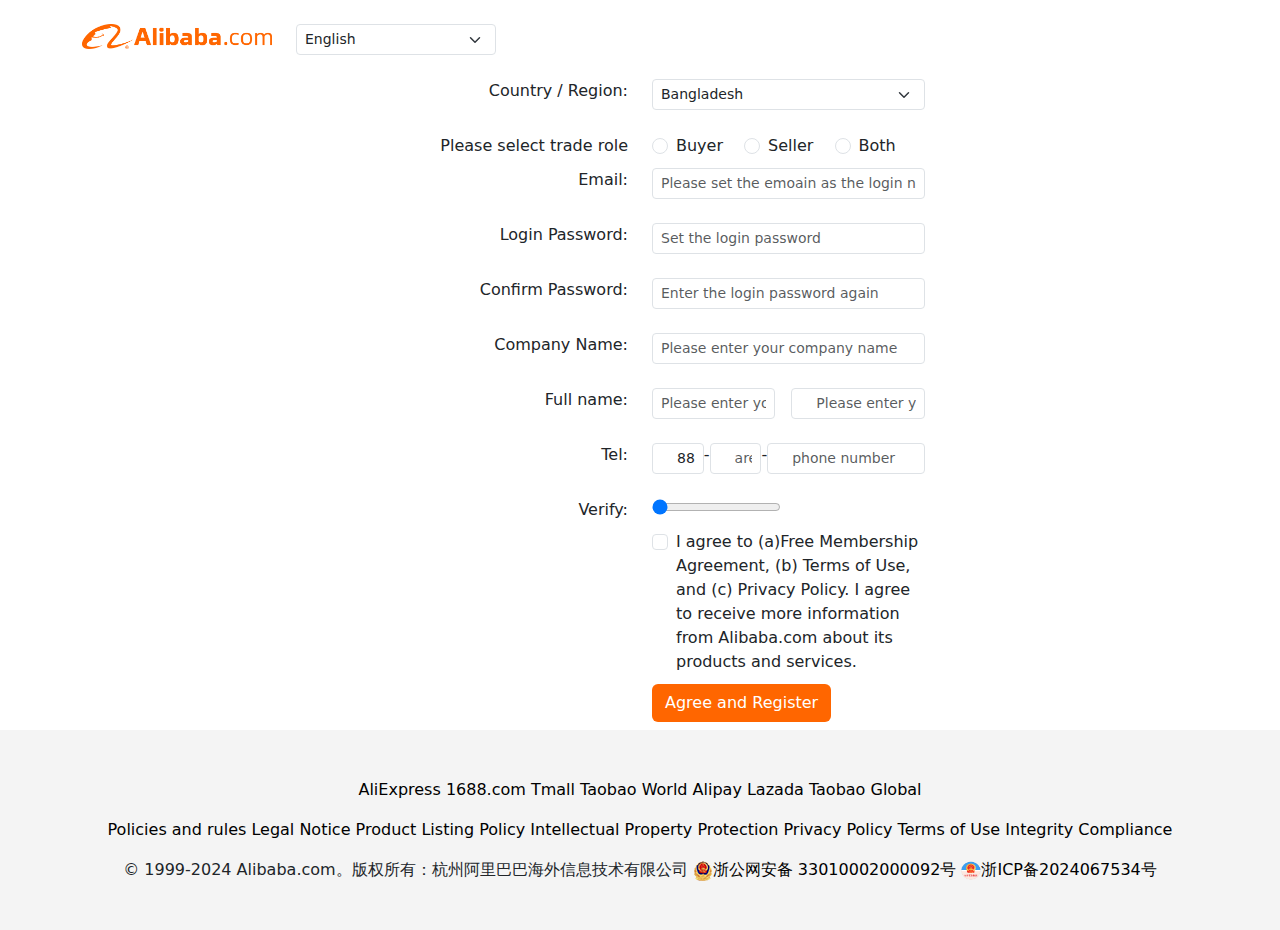
<file: register.html>
<!DOCTYPE html>
<html lang="en">

<head>
    <meta charset="UTF-8">
    <meta name="viewport" content="width=device-width, initial-scale=1.0">
    <title>
        Register
    </title>
    <link rel="shortcut icon" href="src/favicon.ico" type="image/x-icon">
    <link href="https://cdn.jsdelivr.net/npm/bootstrap@5.3.3/dist/css/bootstrap.min.css" rel="stylesheet"
        integrity="sha384-QWTKZyjpPEjISv5WaRU9OFeRpok6YctnYmDr5pNlyT2bRjXh0JMhjY6hW+ALEwIH" crossorigin="anonymous">
    <link rel="stylesheet" href="https://cdn.jsdelivr.net/npm/bootstrap-icons@1.11.3/font/bootstrap-icons.min.css">
    <script src="https://cdn.jsdelivr.net/npm/bootstrap@5.3.3/dist/js/bootstrap.bundle.min.js"
        integrity="sha384-YvpcrYf0tY3lHB60NNkmXc5s9fDVZLESaAA55NDzOxhy9GkcIdslK1eN7N6jIeHz"
        crossorigin="anonymous"></script>
    <link rel="stylesheet" href="style.css">
</head>

<body data-bs-theme="ali">
    <!-- topbar -->
    <div class="container my-4 d-flex text-primary">
        <a href="index.html">
            <img src="src/logoColored.png" height="25" width="190" alt="">
        </a>
        <select class="form-select form-select-sm ms-4" style="width: 200px;" aria-label="Small select example">
            <option selected>English</option>
            <option value="1">繁体中文</option>
            <option value="2">繁体中文</option>
            <option value="3">Español</option>
            <option value="4">Português</option>
            <option value="5">Deutsch</option>
            <option value="6">Français</option>
            <option value="7">Italiano</option>
            <option value="8">Pусский</option>
            <option value="9">한국어</option>
            <option value="10">日本語</option>
            <option value="11">اللغة العربية</option>
            <option value="12">Türk</option>
            <option value="13">ภาษาไทย</option>
            <option value="14">nederlands</option>
            <option value="15">हिन्दी</option>
            <option value="16">עברית</option>
            <option value="17">Bahasa Indonesia</option>
        </select>


    </div>
    <!-- form  -->
    <div class="container">
        <div class="row my-2">
            <div class="col-6 text-end">Country / Region:</div>
            <div class="col-6">
                <div class="mb-3">
                    <select
                        class="form-select form-select-sm w-50"
                        name=""
                        id=""
                    >
                        <option selected>Bangladesh</option>
                        <option value="">India</option>
                        <option value="">China</option>
                        <option value="">Pakistan</option>
                        <option value="" disabled>Coming Soon...</option>
                    </select>
                </div>
                
            </div>
        </div>
        <div class="row my-2">
            <div class="col-6 text-end">Please select trade role</div>
            <div class="col-6">
                <div class="form-check form-check-inline">
                    <input
                        class="form-check-input"
                        type="radio"
                        name="tradeRole"
                        id=""
                        value="{3:option1}"
                    />
                    <label class="form-check-label" for="">Buyer</label>
                </div>
                <div class="form-check form-check-inline">
                    <input
                        class="form-check-input"
                        type="radio"
                        name="tradeRole"
                        id=""
                        value="option2"
                    />
                    <label class="form-check-label" for="">Seller</label>
                </div>
                <div class="form-check form-check-inline">
                    <input
                        class="form-check-input"
                        type="radio"
                        name="tradeRole"
                        id=""
                        value="option3"
                    />
                    <label class="form-check-label" for="">Both</label>
                </div>
                
            </div>
        </div>
        <div class="row my-2">
            <div class="col-6 text-end">Email:</div>
            <div class="col-6">
                <div class="mb-3">
                    <input
                        type="email"
                        class="form-control form-control-sm w-50"
                        name=""
                        id=""
                        aria-describedby="helpId"
                        placeholder="Please set the emoain as the login name."
                        required
                    />
                    <small id="helpId" class="form-text text-danger visually-hidden">Please enter your email address</small>
                </div>
                
            </div>
        </div>
        <div class="row my-2">
            <div class="col-6 text-end">Login Password:</div>
            <div class="col-6">
                <div class="mb-3">
                    <input
                        type="password"
                        class="form-control form-control-sm w-50"
                        name=""
                        id=""
                        aria-describedby="helpId"
                        placeholder="Set the login password"
                        required
                    />
                    <small id="helpId" class="form-text text-danger visually-hidden">Set the login password</small>
                </div>
            </div>
        </div>
        <div class="row my-2">
            <div class="col-6 text-end">Confirm Password:</div>
            <div class="col-6">
                <div class="mb-3">
                    <input
                        type="password"
                        class="form-control form-control-sm w-50"
                        name=""
                        id=""
                        aria-describedby="helpId"
                        placeholder="Enter the login password again"
                        required
                    />
                    <small id="helpId" class="form-text text-danger visually-hidden">Enter the login password again</small>
                </div>
            </div>
        </div>
        <div class="row my-2">
            <div class="col-6 text-end">Company Name:</div>
            <div class="col-6">
                <div class="mb-3">
                    <input
                        type="text"
                        class="form-control form-control-sm w-50"
                        name=""
                        id=""
                        aria-describedby="helpId"
                        placeholder="Please enter your company name"
                        required
                    />
                    <small id="helpId" class="form-text text-danger visually-hidden">Please enter your company name</small>
                </div>
            </div>
        </div>
        <div class="row my-2">
            <div class="col-6 text-end">Full name:</div>
            <div class="col-6">
                <div class="w-50 d-flex">
                    <div class="mb-3 me-3">
                        <input
                            type="text"
                            class="form-control form-control-sm pe-2"
                            name=""
                            id=""
                            aria-describedby="helpId"
                            placeholder="Please enter your first name"
                            required
                        />
                        <small id="helpId" class="form-text text-danger visually-hidden">Please enter your first name</small>
                    </div>
                    <div class="mb-3">
                        <input
                            type="text"
                            class="form-control form-control-sm ps-4"
                            name=""
                            id=""
                            aria-describedby="helpId"
                            placeholder="Please enter your last name"
                            required
                        />
                    </div>
                </div>
            </div>
        </div>
        <div class="row my-2">
            <div class="col-6 text-end">Tel:</div>
            <div class="col-6">
                <div class="d-flex w-50">
                    <div class="mb-3 w-25">
                        <input
                            type="text"
                            class="form-control form-control-sm ps-4"
                            name=""
                            id=""
                            aria-describedby="helpId"
                            placeholder="Please enter your last name"
                            readonly
                            value="880"
                        />
                    </div>
                    -
                    <div class="mb-3 w-25">
                        <input
                            type="text"
                            class="form-control form-control-sm ps-4"
                            name=""
                            id=""
                            aria-describedby="helpId"
                            placeholder="area"
                            required
                        />
                    </div>
                    -
                    <div class="mb-3">
                        <input
                            type="number"
                            class="form-control form-control-sm ps-4"
                            name=""
                            id=""
                            aria-describedby="helpId"
                            placeholder="phone number"
                            required
                        />
                    </div>
                </div>
                
            </div>
        </div>
        <div class="row my-2">
            <div class="col-6 text-end">Verify:</div>
            <div class="col-6">
                <!-- <div class="form-check form-check-inline">
                    <input
                        class="form-check-input"
                        type="checkbox"
                        id=""
                        value="option1"
                    />
                    <label class="form-check-label" for="">Verify</label>
                </div> -->
                <div class="w-75">
                    <input type="range" name="" id=""  min="0" max="100" value="0">
                </div>
            </div>
        </div>
        <div class="row my-2">
            <div class="col-6 text-end"></div>
            <div class="col-6">
                <div class="form-check form-check-inline w-50">
                    <input
                        class="form-check-input"
                        type="checkbox"
                        id=""
                        value="option1"
                    />
                    <label class="form-check-label" for="">I agree to (a)Free Membership Agreement, (b) Terms of Use, and (c) Privacy Policy. I agree to receive more information from Alibaba.com about its products and services.</label>
                </div>
            </div>
        </div>
        <div class="row my-2">
            <div class="col-6 text-end"></div>
            <div class="col-6">
                <input type="submit" value="Agree and Register" class="btn bg-primary text-white">
            </div>
        </div>
    </div>
    <div class=" text-center p-5" style="background-color:  rgb(244, 244, 244);">
        <div class="group-links">
            <a class="text-black text-decoration-none" href="https://www.aliexpress.com/"
                target="_blank">AliExpress</a>
            <a class="text-black text-decoration-none" href="https://www.1688.com/"
                target="_blank">1688.com</a>
            <a class="text-black text-decoration-none" href="https://g-sellercenter.taobao.com/mail"
                target="_blank">Tmall Taobao World</a>
            <a class="text-black text-decoration-none" href="https://global.alipay.com/platform/site/ihome"
                target="_blank">Alipay</a>
            <a class="text-black text-decoration-none" href="https://www.lazada.com/en/"
                target="_blank">Lazada</a>
            <a class="text-black text-decoration-none" href="https://world.taobao.com/"
                target="_blank">Taobao Global</a>
        </div>
        <div class="tnh-infos-content my-3">
            <a class="text-black text-decoration-none" href="https://rulechannel.alibaba.com/icbu#/"
                target="_blank"><span>Policies and rules</span></a>
            <a class="text-black text-decoration-none"
                href="https://rulechannel.alibaba.com/icbu?spm=a2700.product_home_l0.0.0.2ce267afC1wZlo&amp;type=detail&amp;ruleId=20002006&amp;cId=147#/rule/detail?ruleId=20002006&amp;cId=147"
                target="_blank"><span>Legal Notice</span></a>
            <a class="text-black text-decoration-none"
                href="https://rulechannel.alibaba.com/icbu?type=detail&amp;ruleId=2047&amp;cId=1396#/rule/detail?cId=1396&amp;ruleId=2047"
                target="_blank"><span>Product Listing Policy</span></a>
            <a class="text-black text-decoration-none" href="https://ipp.aidcgroup.net/#/ippHome"
                target="_blank"><span>Intellectual Property Protection</span></a>
            <a class="text-black text-decoration-none"
                href="https://rulechannel.alibaba.com/icbu?type=detail&amp;ruleId=2034&amp;cId=1306#/rule/detail?cId=1306&amp;ruleId=2034"
                target="_blank"><span>Privacy Policy</span></a>
            <a class="text-black text-decoration-none"
                href="https://rulechannel.alibaba.com/icbu?type=detail&amp;ruleId=2041&amp;cId=1307#/rule/detail?cId=1307&amp;ruleId=2041"
                target="_blank"><span>Terms of Use</span></a>
            <a class="text-black text-decoration-none" href="https://aidc.jubao.alibaba.com/"
                target="_blank"><span>Integrity Compliance</span></a>
        </div>
        <div class="">
            <span class="copyright">© 1999-2024 Alibaba.com。版权所有：杭州阿里巴巴海外信息技术有限公司</span>
            <a class="text-black text-decoration-none" target="_blank"
                referrerpolicy="origin-when-cross-origin" href="https://beian.mps.gov.cn/#/query/webSearch">
                <img class="gsxt" src="src/misc/2.png"
                    height="20" width="20">浙公网安备 33010002000092号
            </a>
            <a class="text-black text-decoration-none" target="_blank"
                referrerpolicy="origin-when-cross-origin"
                href="https://beian.miit.gov.cn/#/Integrated/recordQuery">
                <img src="src/misc/1.gif" height="20"
                    width="20">浙ICP备2024067534号
            </a>
        </div>
    </div>
</body>

</html>
</file>
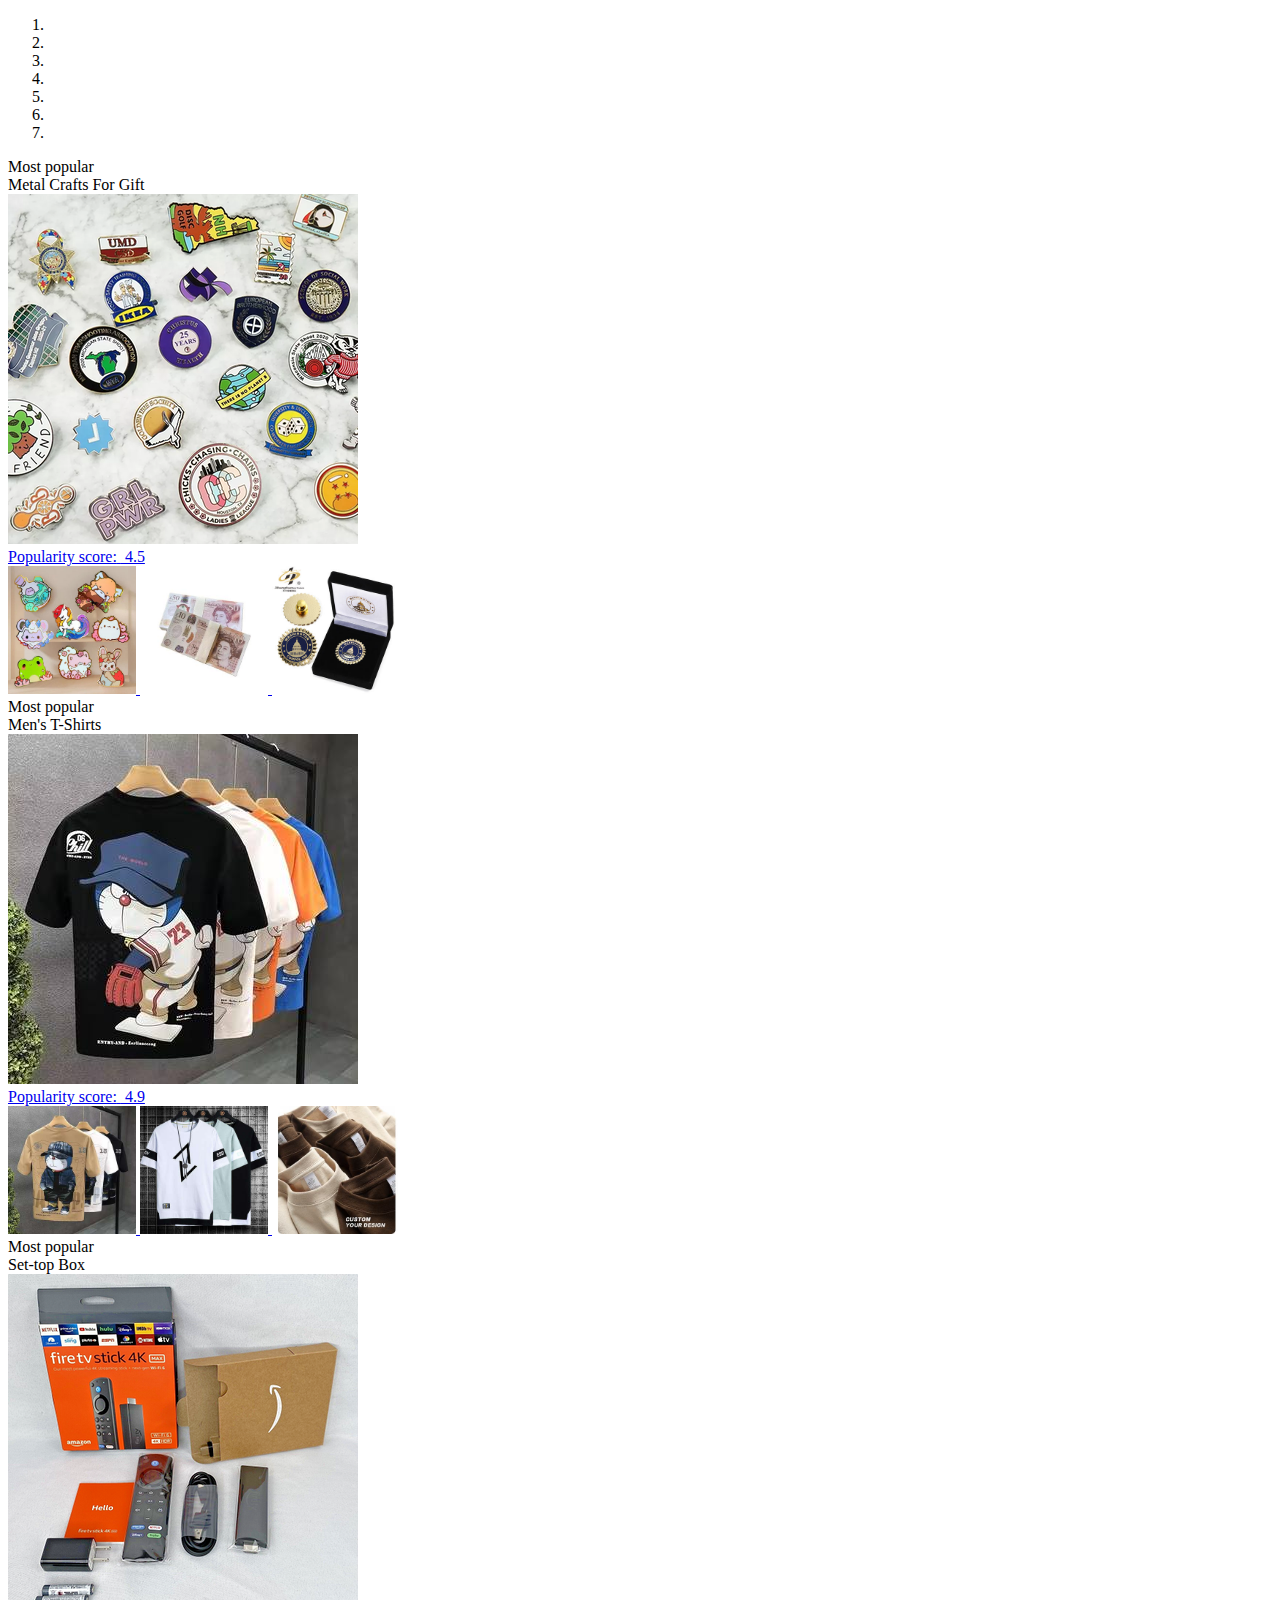
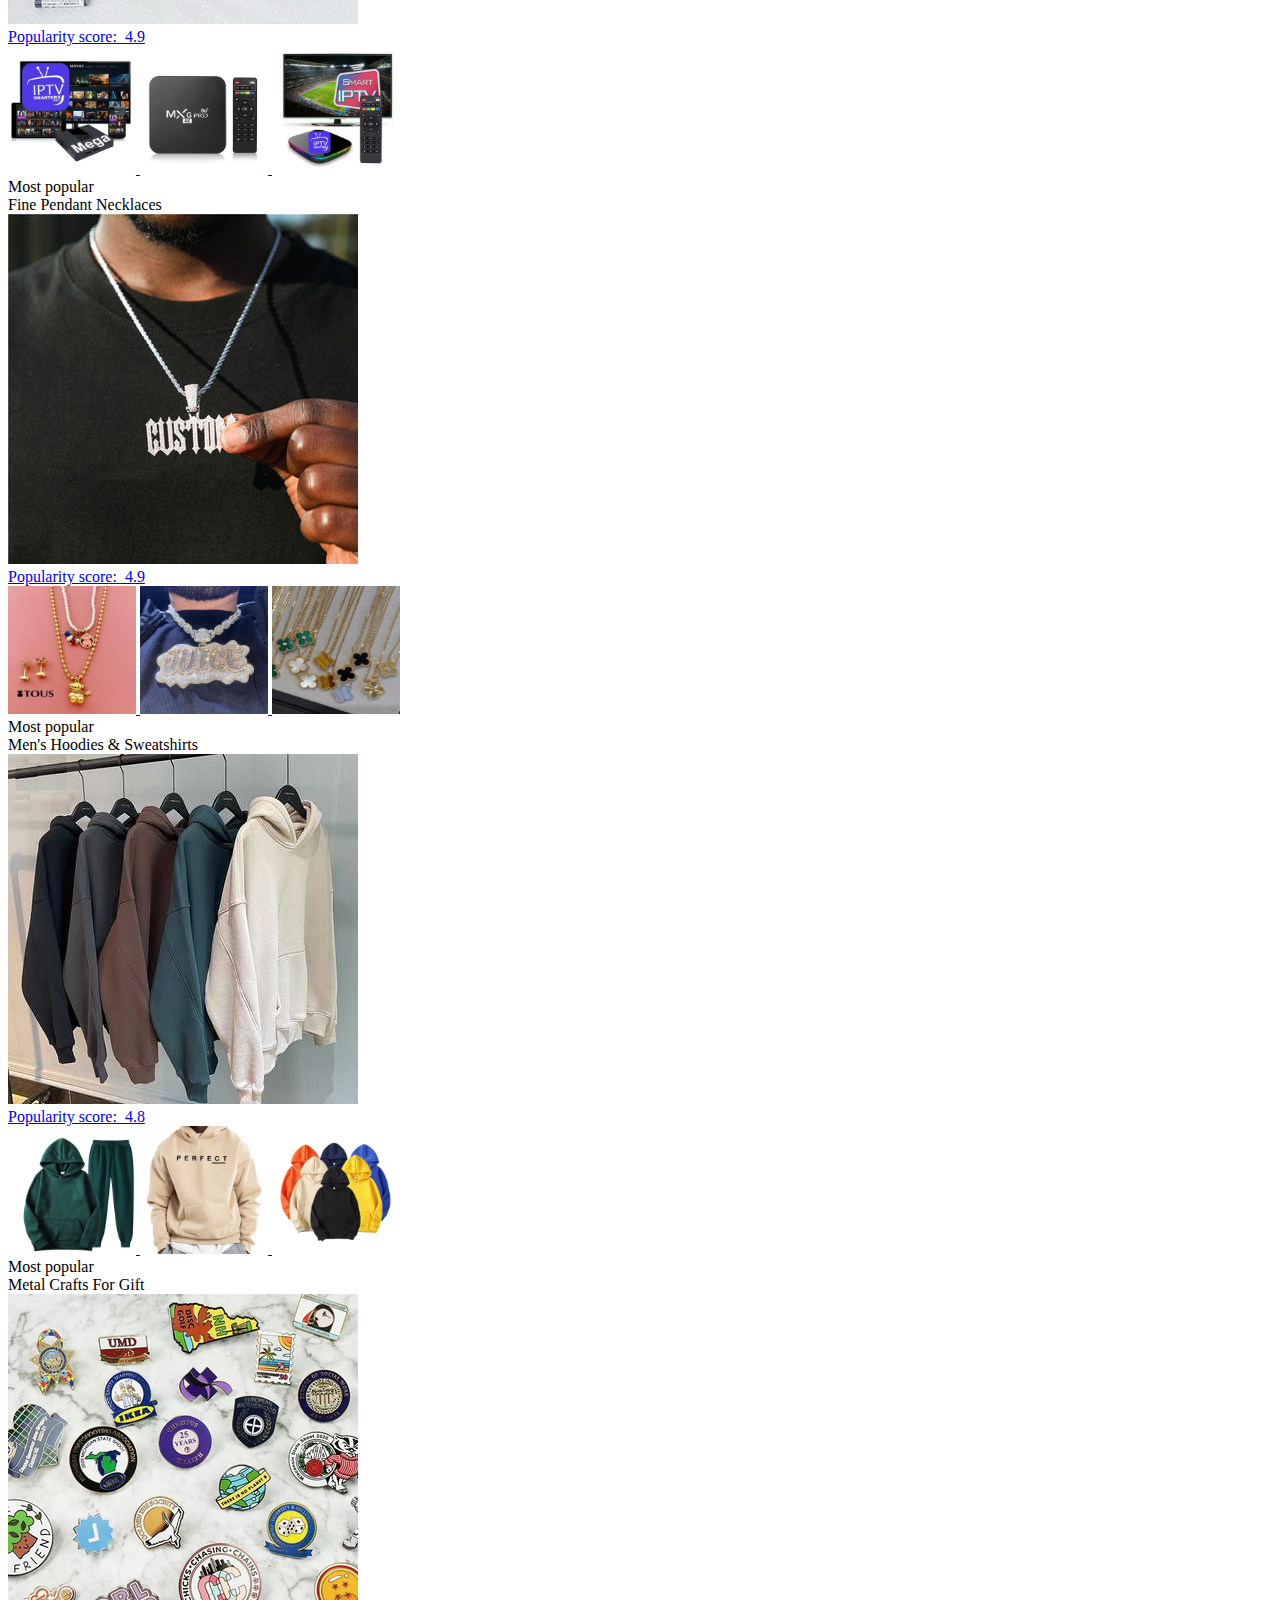
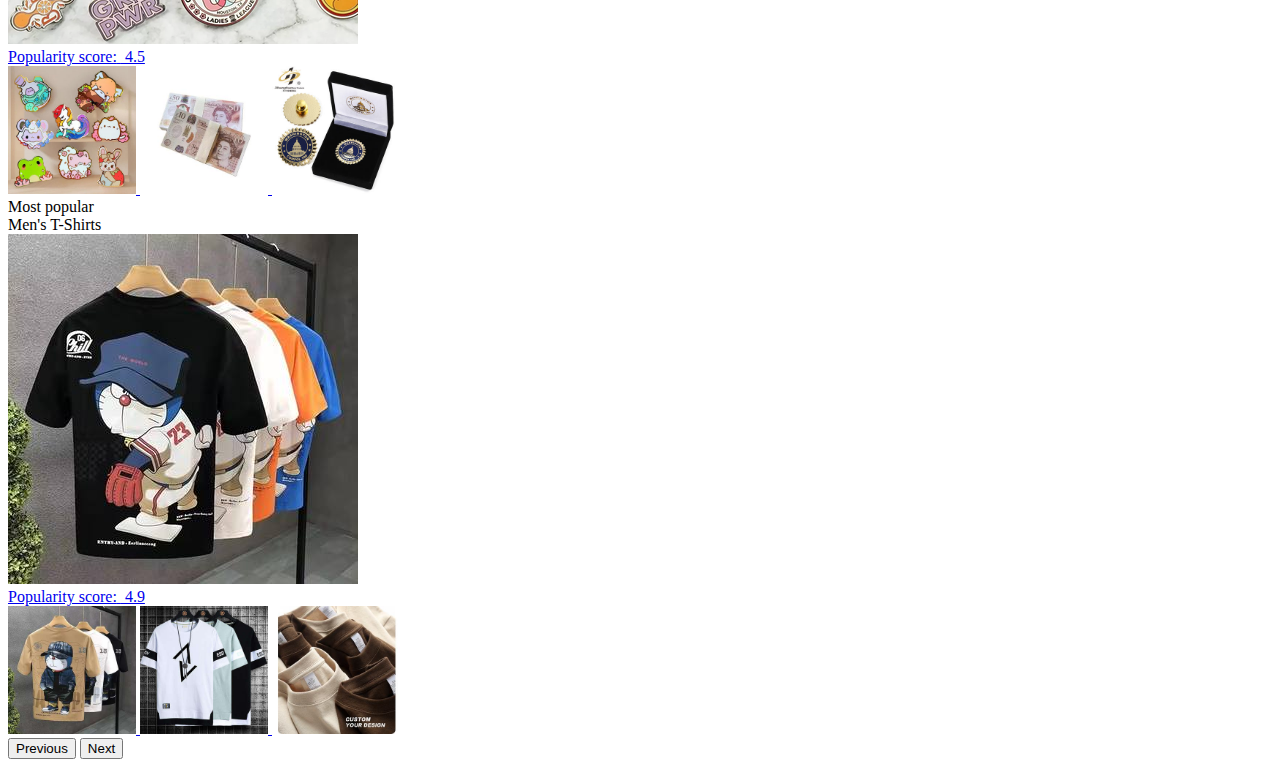
<file: test.html>
<!doctype html>

<html lang="en">

<head>

    <title>
        Title</title>

    <!-- Required meta tags -->

    <meta charset="utf-8" />

    <meta name="viewport" content="width=device-width, initial-scale=1, shrink-to-fit=no" />


    <!-- Bootstrap CSS v5.2.1 -->

    <link href="https://cdn.jsdelivr.net/npm/bootstrap@5.3.2/dist/css/bootstrap.min.css" rel="stylesheet"
        integrity="sha384-T3c6CoIi6uLrA9TneNEoa7RxnatzjcDSCmG1MXxSR1GAsXEV/Dwwykc2MPK8M2HN" crossorigin="anonymous" />

    <style>

    </style>

</head>


<body>

    <header>

        <div id="carouselId" class="carousel slide" data-bs-ride="carousel">
            <ol class="carousel-indicators">
                <li data-bs-target="#carouselId" data-bs-slide-to="0" class="active" aria-current="true"
                    aria-label="First slide"></li>
                <li data-bs-target="#carouselId" data-bs-slide-to="1" aria-label="Second slide"></li>
                <li data-bs-target="#carouselId" data-bs-slide-to="2" aria-label="Third slide"></li>
                <li data-bs-target="#carouselId" data-bs-slide-to="3" aria-label=""></li>
                <li data-bs-target="#carouselId" data-bs-slide-to="4" aria-label=""></li>
                <li data-bs-target="#carouselId" data-bs-slide-to="5" aria-label=""></li>
                <li data-bs-target="#carouselId" data-bs-slide-to="6" aria-label=""></li>
            </ol>
            <div class="carousel-inner" role="listbox">
                <div class="carousel-item active">
                    <div class="w-100 d-block">
                        <div class="cards">
                            <div class="h3">
                                Most popular
                            </div>
                            <div class="p">
                                Metal Crafts For Gift
                            </div>
                            <a class="m-3 rounded-3 position-relative figure"
                                href="https://sale.alibaba.com/p/rank/detail.html?spm=a2700.product_home_newuser.scenario_overview.topRanking&amp;wx_navbar_transparent=true&amp;path=/p/rank/detail.html&amp;ncms_spm=a27aq.rank_detail&amp;prefetchKey=marchexpo&amp;cardType=101002745&amp;cardId=10001217810&amp;topOfferIds=1600694581364&amp;templateBusinessCode=&amp;splitCardType=&amp;rankMaterialType=&amp;filterId="
                                target="_blank">
                                <div class="card">
                                    <img class="card-img-top" src="src/carousel/11.png" alt="Title" />
                                    <div class="card-img-overlay">
                                        <span>Popularity score:</span>
                                        <span>&nbsp;4.5</span>
                                    </div>
                                </div>
                            </a>
                            <div class="d-flex justify-content-between">
                                <a class="home-dot-element cpv-ranking-product-box" data-spm="topRanking"
                                    href="https://sale.alibaba.com/p/rank/detail.html?spm=a2700.product_home_newuser.scenario_overview.topRanking&amp;wx_navbar_transparent=true&amp;path=/p/rank/detail.html&amp;ncms_spm=a27aq.rank_detail&amp;prefetchKey=marchexpo&amp;cardType=101002745&amp;cardId=10001217810&amp;topOfferIds=60776607089&amp;templateBusinessCode=&amp;splitCardType=&amp;rankMaterialType=&amp;filterId="
                                    target="_blank" data-spm-protocol="i" data-appeared="false">
                                    <img height="128px" width="128px" src="src/carousel/12.jpg">
                                </a>
                                <a class="home-dot-element cpv-ranking-product-box" data-spm="topRanking"
                                    href="https://sale.alibaba.com/p/rank/detail.html?spm=a2700.product_home_newuser.scenario_overview.topRanking&amp;wx_navbar_transparent=true&amp;path=/p/rank/detail.html&amp;ncms_spm=a27aq.rank_detail&amp;prefetchKey=marchexpo&amp;cardType=101002745&amp;cardId=10001217810&amp;topOfferIds=1601112066526&amp;templateBusinessCode=&amp;splitCardType=&amp;rankMaterialType=&amp;filterId="
                                    target="_blank" data-spm-protocol="i" data-appeared="false">
                                    <img height="128px" width="128px" src="src/carousel/13.jpg">
                                </a>
                                <a class="home-dot-element cpv-ranking-product-box" data-spm="topRanking"
                                    href="https://sale.alibaba.com/p/rank/detail.html?spm=a2700.product_home_newuser.scenario_overview.topRanking&amp;wx_navbar_transparent=true&amp;path=/p/rank/detail.html&amp;ncms_spm=a27aq.rank_detail&amp;prefetchKey=marchexpo&amp;cardType=101002745&amp;cardId=10001217810&amp;topOfferIds=1600895351994&amp;templateBusinessCode=&amp;splitCardType=&amp;rankMaterialType=&amp;filterId="
                                    target="_blank" data-spm-protocol="i" data-appeared="false">
                                    <img height="128px" width="128px" src="src/carousel/14.jpg">
                                </a>
                            </div>
                        </div>
                    </div>
                </div>
                <div class="carousel-item">
                    <div class="w-100 d-block">
                        <div class="cards">
                            <div class="h3">
                                Most popular
                            </div>
                            <div class="p">
                                Men's T-Shirts
                            </div>
                            <a class="m-3 rounded-3 position-relative figure"
                                href="https://sale.alibaba.com/p/rank/detail.html?spm=a2700.product_home_newuser.scenario_overview.topRanking&amp;wx_navbar_transparent=true&amp;path=/p/rank/detail.html&amp;ncms_spm=a27aq.rank_detail&amp;prefetchKey=marchexpo&amp;cardType=101002745&amp;cardId=127734143&amp;topOfferIds=1601156359626&amp;templateBusinessCode=&amp;splitCardType=&amp;rankMaterialType=&amp;filterId="
                                target="_blank">
                                <div class="card">
                                    <img class="card-img-top" src="src/carousel/21.jpg" alt="Title" />
                                    <div class="card-img-overlay">
                                        <span>Popularity score:</span>
                                        <span>&nbsp;4.9</span>
                                    </div>
                                </div>
                            </a>
                            <div class="d-flex justify-content-between">
                                <a class="home-dot-element cpv-ranking-product-box" data-spm="topRanking"
                                    href="https://sale.alibaba.com/p/rank/detail.html?spm=a2700.product_home_newuser.scenario_overview.topRanking&amp;wx_navbar_transparent=true&amp;path=/p/rank/detail.html&amp;ncms_spm=a27aq.rank_detail&amp;prefetchKey=marchexpo&amp;cardType=101002745&amp;cardId=127734143&amp;topOfferIds=1601082278370&amp;templateBusinessCode=&amp;splitCardType=&amp;rankMaterialType=&amp;filterId="
                                    target="_blank" data-spm-protocol="i" data-appeared="false">
                                    <img height="128px" width="128px" src="src/carousel/22.jpg">
                                </a>
                                <a class="home-dot-element cpv-ranking-product-box" data-spm="topRanking"
                                    href="https://sale.alibaba.com/p/rank/detail.html?spm=a2700.product_home_newuser.scenario_overview.topRanking&amp;wx_navbar_transparent=true&amp;path=/p/rank/detail.html&amp;ncms_spm=a27aq.rank_detail&amp;prefetchKey=marchexpo&amp;cardType=101002745&amp;cardId=127734143&amp;topOfferIds=1600994152988&amp;templateBusinessCode=&amp;splitCardType=&amp;rankMaterialType=&amp;filterId="
                                    target="_blank" data-spm-protocol="i" data-appeared="false">
                                    <img height="128px" width="128px" src="src/carousel/23.jpg">
                                </a>
                                <a class="home-dot-element cpv-ranking-product-box" data-spm="topRanking"
                                    href="https://sale.alibaba.com/p/rank/detail.html?spm=a2700.product_home_newuser.scenario_overview.topRanking&amp;wx_navbar_transparent=true&amp;path=/p/rank/detail.html&amp;ncms_spm=a27aq.rank_detail&amp;prefetchKey=marchexpo&amp;cardType=101002745&amp;cardId=127734143&amp;topOfferIds=1600477390203&amp;templateBusinessCode=&amp;splitCardType=&amp;rankMaterialType=&amp;filterId="
                                    target="_blank" data-spm-protocol="i" data-appeared="false">
                                    <img height="128px" width="128px" src="src/carousel/24.jpg">
                                </a>
                            </div>
                        </div>
                    </div>
                </div>
                <div class="carousel-item">
                    <div class="w-100 d-block">
                        <div class="cards">
                            <div class="h3">
                                Most popular
                            </div>
                            <div class="p">
                                Set-top Box
                            </div>
                            <a class="m-3 rounded-3 position-relative figure"
                                href="https://sale.alibaba.com/p/rank/detail.html?spm=a2700.product_home_newuser.scenario_overview.topRanking&amp;wx_navbar_transparent=true&amp;path=/p/rank/detail.html&amp;ncms_spm=a27aq.rank_detail&amp;prefetchKey=marchexpo&amp;cardType=101002745&amp;cardId=201218604&amp;topOfferIds=1601027537849&amp;templateBusinessCode=&amp;splitCardType=&amp;rankMaterialType=&amp;filterId="
                                target="_blank">
                                <div class="card">
                                    <img class="card-img-top" src="src/carousel/31.png" alt="Title" />
                                    <div class="card-img-overlay">
                                        <span>Popularity score:</span>
                                        <span>&nbsp;4.9</span>
                                    </div>
                                </div>
                            </a>
                            <div class="d-flex justify-content-between">
                                <a class="home-dot-element cpv-ranking-product-box" data-spm="topRanking"
                                    href="https://sale.alibaba.com/p/rank/detail.html?spm=a2700.product_home_newuser.scenario_overview.topRanking&amp;wx_navbar_transparent=true&amp;path=/p/rank/detail.html&amp;ncms_spm=a27aq.rank_detail&amp;prefetchKey=marchexpo&amp;cardType=101002745&amp;cardId=201218604&amp;topOfferIds=1601161985993&amp;templateBusinessCode=&amp;splitCardType=&amp;rankMaterialType=&amp;filterId="
                                    target="_blank" data-spm-protocol="i" data-appeared="false">
                                    <img height="128px" width="128px" src="src/carousel/32.jpg">
                                </a>
                                <a class="home-dot-element cpv-ranking-product-box" data-spm="topRanking"
                                    href="https://sale.alibaba.com/p/rank/detail.html?spm=a2700.product_home_newuser.scenario_overview.topRanking&amp;wx_navbar_transparent=true&amp;path=/p/rank/detail.html&amp;ncms_spm=a27aq.rank_detail&amp;prefetchKey=marchexpo&amp;cardType=101002745&amp;cardId=201218604&amp;topOfferIds=60750660789&amp;templateBusinessCode=&amp;splitCardType=&amp;rankMaterialType=&amp;filterId="
                                    target="_blank" data-spm-protocol="i" data-appeared="false">
                                    <img height="128px" width="128px" src="src/carousel/33.png">
                                </a>
                                <a class="home-dot-element cpv-ranking-product-box" data-spm="topRanking"
                                    href="https://sale.alibaba.com/p/rank/detail.html?spm=a2700.product_home_newuser.scenario_overview.topRanking&amp;wx_navbar_transparent=true&amp;path=/p/rank/detail.html&amp;ncms_spm=a27aq.rank_detail&amp;prefetchKey=marchexpo&amp;cardType=101002745&amp;cardId=201218604&amp;topOfferIds=1601087131447&amp;templateBusinessCode=&amp;splitCardType=&amp;rankMaterialType=&amp;filterId="
                                    target="_blank" data-spm-protocol="i" data-appeared="false">
                                    <img height="128px" width="128px" src="src/carousel/34.jpg">
                                </a>
                            </div>
                        </div>
                    </div>
                </div>
                <div class="carousel-item">
                    <div class="w-100 d-block">
                        <div class="cards">
                            <div class="h3">
                                Most popular
                            </div>
                            <div class="p">
                                Fine Pendant Necklaces
                            </div>
                            <a class="m-3 rounded-3 position-relative figure"
                                href="https://sale.alibaba.com/p/rank/detail.html?spm=a2700.product_home_newuser.scenario_overview.topRanking&amp;wx_navbar_transparent=true&amp;path=/p/rank/detail.html&amp;ncms_spm=a27aq.rank_detail&amp;prefetchKey=marchexpo&amp;cardType=101002745&amp;cardId=202123001&amp;topOfferIds=1600899417016&amp;templateBusinessCode=&amp;splitCardType=&amp;rankMaterialType=&amp;filterId="
                                target="_blank">
                                <div class="card">
                                    <img class="card-img-top" src="src/carousel/41.jpg" alt="Title" />
                                    <div class="card-img-overlay">
                                        <span>Popularity score:</span>
                                        <span>&nbsp;4.9</span>
                                    </div>
                                </div>
                            </a>
                            <div class="d-flex justify-content-between">
                                <a class="home-dot-element cpv-ranking-product-box" data-spm="topRanking"
                                    href="https://sale.alibaba.com/p/rank/detail.html?spm=a2700.product_home_newuser.scenario_overview.topRanking&amp;wx_navbar_transparent=true&amp;path=/p/rank/detail.html&amp;ncms_spm=a27aq.rank_detail&amp;prefetchKey=marchexpo&amp;cardType=101002745&amp;cardId=202123001&amp;topOfferIds=1600975732702&amp;templateBusinessCode=&amp;splitCardType=&amp;rankMaterialType=&amp;filterId="
                                    target="_blank" data-spm-protocol="i" data-appeared="false">
                                    <img height="128px" width="128px" src="src/carousel/42.jpg">
                                </a>
                                <a class="home-dot-element cpv-ranking-product-box" data-spm="topRanking"
                                    href="https://sale.alibaba.com/p/rank/detail.html?spm=a2700.product_home_newuser.scenario_overview.topRanking&amp;wx_navbar_transparent=true&amp;path=/p/rank/detail.html&amp;ncms_spm=a27aq.rank_detail&amp;prefetchKey=marchexpo&amp;cardType=101002745&amp;cardId=202123001&amp;topOfferIds=1600805892028&amp;templateBusinessCode=&amp;splitCardType=&amp;rankMaterialType=&amp;filterId="
                                    target="_blank" data-spm-protocol="i" data-appeared="false">
                                    <img height="128px" width="128px" src="src/carousel/43.jpg">
                                </a>
                                <a class="home-dot-element cpv-ranking-product-box" data-spm="topRanking"
                                    href="https://sale.alibaba.com/p/rank/detail.html?spm=a2700.product_home_newuser.scenario_overview.topRanking&amp;wx_navbar_transparent=true&amp;path=/p/rank/detail.html&amp;ncms_spm=a27aq.rank_detail&amp;prefetchKey=marchexpo&amp;cardType=101002745&amp;cardId=202123001&amp;topOfferIds=1600998350141&amp;templateBusinessCode=&amp;splitCardType=&amp;rankMaterialType=&amp;filterId="
                                    target="_blank" data-spm-protocol="i" data-appeared="false">
                                    <img height="128px" width="128px" src="src/carousel/44.jpg">
                                </a>
                            </div>
                        </div>
                    </div>
                </div>
                <div class="carousel-item">
                    <div class="w-100 d-block">
                        <div class="cards">
                            <div class="h3">
                                Most popular
                            </div>
                            <div class="p">
                                Men's Hoodies &amp; Sweatshirts
                            </div>
                            <a class="m-3 rounded-3 position-relative figure"
                                href="https://sale.alibaba.com/p/rank/detail.html?spm=a2700.product_home_newuser.scenario_overview.topRanking&amp;wx_navbar_transparent=true&amp;path=/p/rank/detail.html&amp;ncms_spm=a27aq.rank_detail&amp;prefetchKey=marchexpo&amp;cardType=101002745&amp;cardId=127734132&amp;topOfferIds=1601014520582&amp;templateBusinessCode=&amp;splitCardType=&amp;rankMaterialType=&amp;filterId="
                                target="_blank">
                                <div class="card">
                                    <img class="card-img-top" src="src/carousel/51.jpg" alt="Title" />
                                    <div class="card-img-overlay">
                                        <span>Popularity score:</span>
                                        <span>&nbsp;4.8</span>
                                    </div>
                                </div>
                            </a>
                            <div class="d-flex justify-content-between">
                                <a class="home-dot-element cpv-ranking-product-box" data-spm="topRanking"
                                    href="https://sale.alibaba.com/p/rank/detail.html?spm=a2700.product_home_newuser.scenario_overview.topRanking&amp;wx_navbar_transparent=true&amp;path=/p/rank/detail.html&amp;ncms_spm=a27aq.rank_detail&amp;prefetchKey=marchexpo&amp;cardType=101002745&amp;cardId=127734132&amp;topOfferIds=1601000774749&amp;templateBusinessCode=&amp;splitCardType=&amp;rankMaterialType=&amp;filterId="
                                    target="_blank" data-spm-protocol="i" data-appeared="false">
                                    <img height="128px" width="128px" src="src/carousel/52.jpg">
                                </a>
                                <a class="home-dot-element cpv-ranking-product-box" data-spm="topRanking"
                                    href="https://sale.alibaba.com/p/rank/detail.html?spm=a2700.product_home_newuser.scenario_overview.topRanking&amp;wx_navbar_transparent=true&amp;path=/p/rank/detail.html&amp;ncms_spm=a27aq.rank_detail&amp;prefetchKey=marchexpo&amp;cardType=101002745&amp;cardId=127734132&amp;topOfferIds=10000010874323&amp;templateBusinessCode=&amp;splitCardType=&amp;rankMaterialType=&amp;filterId="
                                    target="_blank" data-spm-protocol="i" data-appeared="false">
                                    <img height="128px" width="128px" src="src/carousel/53.jpg">
                                </a>
                                <a class="home-dot-element cpv-ranking-product-box" data-spm="topRanking"
                                    href="https://sale.alibaba.com/p/rank/detail.html?spm=a2700.product_home_newuser.scenario_overview.topRanking&amp;wx_navbar_transparent=true&amp;path=/p/rank/detail.html&amp;ncms_spm=a27aq.rank_detail&amp;prefetchKey=marchexpo&amp;cardType=101002745&amp;cardId=127734132&amp;topOfferIds=1600868581052&amp;templateBusinessCode=&amp;splitCardType=&amp;rankMaterialType=&amp;filterId="
                                    target="_blank" data-spm-protocol="i" data-appeared="false">
                                    <img height="128px" width="128px" src="src/carousel/54.jpg">
                                </a>
                            </div>
                        </div>
                    </div>
                </div>
                <div class="carousel-item">
                    <div class="w-100 d-block">
                        <div class="cards">
                            <div class="h3">
                                Most popular
                            </div>
                            <div class="p">
                                Metal Crafts For Gift
                            </div>
                            <a class="m-3 rounded-3 position-relative figure"
                                href="https://sale.alibaba.com/p/rank/detail.html?spm=a2700.product_home_newuser.scenario_overview.topRanking&amp;wx_navbar_transparent=true&amp;path=/p/rank/detail.html&amp;ncms_spm=a27aq.rank_detail&amp;prefetchKey=marchexpo&amp;cardType=101002745&amp;cardId=10001217810&amp;topOfferIds=1600694581364&amp;templateBusinessCode=&amp;splitCardType=&amp;rankMaterialType=&amp;filterId="
                                target="_blank">
                                <div class="card">
                                    <img class="card-img-top" src="src/carousel/61.png" alt="Title" />
                                    <div class="card-img-overlay">
                                        <span>Popularity score:</span>
                                        <span>&nbsp;4.5</span>
                                    </div>
                                </div>
                            </a>
                            <div class="d-flex justify-content-between">
                                <a class="home-dot-element cpv-ranking-product-box" data-spm="topRanking"
                                    href="https://sale.alibaba.com/p/rank/detail.html?spm=a2700.product_home_newuser.scenario_overview.topRanking&amp;wx_navbar_transparent=true&amp;path=/p/rank/detail.html&amp;ncms_spm=a27aq.rank_detail&amp;prefetchKey=marchexpo&amp;cardType=101002745&amp;cardId=10001217810&amp;topOfferIds=60776607089&amp;templateBusinessCode=&amp;splitCardType=&amp;rankMaterialType=&amp;filterId="
                                    target="_blank" data-spm-protocol="i" data-appeared="false">
                                    <img height="128px" width="128px" src="src/carousel/62.jpg">
                                </a>
                                <a class="home-dot-element cpv-ranking-product-box" data-spm="topRanking"
                                    href="https://sale.alibaba.com/p/rank/detail.html?spm=a2700.product_home_newuser.scenario_overview.topRanking&amp;wx_navbar_transparent=true&amp;path=/p/rank/detail.html&amp;ncms_spm=a27aq.rank_detail&amp;prefetchKey=marchexpo&amp;cardType=101002745&amp;cardId=10001217810&amp;topOfferIds=1601112066526&amp;templateBusinessCode=&amp;splitCardType=&amp;rankMaterialType=&amp;filterId="
                                    target="_blank" data-spm-protocol="i" data-appeared="false">
                                    <img height="128px" width="128px" src="src/carousel/63.jpg">
                                </a>
                                <a class="home-dot-element cpv-ranking-product-box" data-spm="topRanking"
                                    href="https://sale.alibaba.com/p/rank/detail.html?spm=a2700.product_home_newuser.scenario_overview.topRanking&amp;wx_navbar_transparent=true&amp;path=/p/rank/detail.html&amp;ncms_spm=a27aq.rank_detail&amp;prefetchKey=marchexpo&amp;cardType=101002745&amp;cardId=10001217810&amp;topOfferIds=1600895351994&amp;templateBusinessCode=&amp;splitCardType=&amp;rankMaterialType=&amp;filterId="
                                    target="_blank" data-spm-protocol="i" data-appeared="false">
                                    <img height="128px" width="128px" src="src/carousel/64.jpg">
                                </a>
                            </div>
                        </div>
                    </div>
                </div>
                <div class="carousel-item">
                    <div class="w-100 d-block">
                        <div class="cards">
                            <div class="h3">
                                Most popular
                            </div>
                            <div class="p">
                                Men's T-Shirts
                            </div>
                            <a class="m-3 rounded-3 position-relative figure"
                                href="https://sale.alibaba.com/p/rank/detail.html?spm=a2700.product_home_newuser.scenario_overview.topRanking&amp;wx_navbar_transparent=true&amp;path=/p/rank/detail.html&amp;ncms_spm=a27aq.rank_detail&amp;prefetchKey=marchexpo&amp;cardType=101002745&amp;cardId=127734143&amp;topOfferIds=1601156359626&amp;templateBusinessCode=&amp;splitCardType=&amp;rankMaterialType=&amp;filterId="
                                target="_blank">
                                <div class="card">
                                    <img class="card-img-top" src="src/carousel/71.jpg" alt="Title" />
                                    <div class="card-img-overlay">
                                        <span>Popularity score:</span>
                                        <span>&nbsp;4.9</span>
                                    </div>
                                </div>
                            </a>
                            <div class="d-flex justify-content-between">
                                <a class="home-dot-element cpv-ranking-product-box" data-spm="topRanking"
                                    href="https://sale.alibaba.com/p/rank/detail.html?spm=a2700.product_home_newuser.scenario_overview.topRanking&amp;wx_navbar_transparent=true&amp;path=/p/rank/detail.html&amp;ncms_spm=a27aq.rank_detail&amp;prefetchKey=marchexpo&amp;cardType=101002745&amp;cardId=127734143&amp;topOfferIds=1601082278370&amp;templateBusinessCode=&amp;splitCardType=&amp;rankMaterialType=&amp;filterId="
                                    target="_blank" data-spm-protocol="i" data-appeared="false">
                                    <img height="128px" width="128px" src="src/carousel/72.jpg">
                                </a>
                                <a class="home-dot-element cpv-ranking-product-box" data-spm="topRanking"
                                    href="https://sale.alibaba.com/p/rank/detail.html?spm=a2700.product_home_newuser.scenario_overview.topRanking&amp;wx_navbar_transparent=true&amp;path=/p/rank/detail.html&amp;ncms_spm=a27aq.rank_detail&amp;prefetchKey=marchexpo&amp;cardType=101002745&amp;cardId=127734143&amp;topOfferIds=1600994152988&amp;templateBusinessCode=&amp;splitCardType=&amp;rankMaterialType=&amp;filterId="
                                    target="_blank" data-spm-protocol="i" data-appeared="false">
                                    <img height="128px" width="128px" src="src/carousel/73.jpg">
                                </a>
                                <a class="home-dot-element cpv-ranking-product-box" data-spm="topRanking"
                                    href="https://sale.alibaba.com/p/rank/detail.html?spm=a2700.product_home_newuser.scenario_overview.topRanking&amp;wx_navbar_transparent=true&amp;path=/p/rank/detail.html&amp;ncms_spm=a27aq.rank_detail&amp;prefetchKey=marchexpo&amp;cardType=101002745&amp;cardId=127734143&amp;topOfferIds=1600477390203&amp;templateBusinessCode=&amp;splitCardType=&amp;rankMaterialType=&amp;filterId="
                                    target="_blank" data-spm-protocol="i" data-appeared="false">
                                    <img height="128px" width="128px" src="src/carousel/74.jpg">
                                </a>
                            </div>
                        </div>
                    </div>
                </div>
            </div>
            <button class="carousel-control-prev" type="button" data-bs-target="#carouselId" data-bs-slide="prev">
                <span class="carousel-control-prev-icon" aria-hidden="true"></span>
                <span class="visually-hidden">Previous</span>
            </button>
            <button class="carousel-control-next" type="button" data-bs-target="#carouselId" data-bs-slide="next">
                <span class="carousel-control-next-icon" aria-hidden="true"></span>
                <span class="visually-hidden">Next</span>
            </button>
        </div>


    </header>

    <main>


    </main>

    <footer>

        <!-- place footer here -->

    </footer>

    <!-- Bootstrap JavaScript Libraries -->

    <script src="https://cdn.jsdelivr.net/npm/@popperjs/core@2.11.8/dist/umd/popper.min.js"
        integrity="sha384-I7E8VVD/ismYTF4hNIPjVp/Zjvgyol6VFvRkX/vR+Vc4jQkC+hVqc2pM8ODewa9r" crossorigin="anonymous">
        </script>


    <script src="https://cdn.jsdelivr.net/npm/bootstrap@5.3.2/dist/js/bootstrap.min.js"
        integrity="sha384-BBtl+eGJRgqQAUMxJ7pMwbEyER4l1g+O15P+16Ep7Q9Q+zqX6gSbd85u4mG4QzX+" crossorigin="anonymous">
        </script>

</body>

</html>
</file>
<file: style.css>
:root
[data-bs-theme=ali]{
    --bs-blue: #0d6efd;
    --bs-indigo: #6610f2;
    --bs-purple: #6f42c1;
    --bs-pink: #d63384;
    --bs-red: #dc3545;
    --bs-orange: #fd7e14;
    --bs-yellow: #ffc107;
    --bs-green: #198754;
    --bs-teal: #20c997;
    --bs-cyan: #0dcaf0;
    --bs-black: #000;
    --bs-white: #fff;
    --bs-gray: #6c757d;
    --bs-gray-dark: #343a40;
    --bs-gray-100: #f8f9fa;
    --bs-gray-200: #e9ecef;
    --bs-gray-300: #dee2e6;
    --bs-gray-400: #ced4da;
    --bs-gray-500: #adb5bd;
    --bs-gray-600: #6c757d;
    --bs-gray-700: #495057;
    --bs-gray-800: #343a40;
    --bs-gray-900: #212529;
    --bs-primary: #0d6efd;
    --bs-secondary: #6c757d;
    --bs-success: #198754;
    --bs-info: #0dcaf0;
    --bs-warning: #ffc107;
    --bs-danger: #dc3545;
    --bs-light: #f8f9fa;
    --bs-dark: #212529;
    --bs-primary-rgb: 255,102,0;
    --bs-secondary-rgb: 58, 25, 11;
    --bs-success-rgb: 25, 135, 84;
    --bs-info-rgb: 13, 202, 240;
    --bs-warning-rgb: 255, 193, 7;
    --bs-danger-rgb: 220, 53, 69;
    --bs-light-rgb: 248, 249, 250;
    --bs-dark-rgb: 33, 37, 41;
    --bs-primary-text-emphasis: #052c65;
    --bs-secondary-text-emphasis: #2b2f32;
    --bs-success-text-emphasis: #0a3622;
    --bs-info-text-emphasis: #055160;
    --bs-warning-text-emphasis: #664d03;
    --bs-danger-text-emphasis: #58151c;
    --bs-light-text-emphasis: #495057;
    --bs-dark-text-emphasis: #495057;
    --bs-primary-bg-subtle: #cfe2ff;
    --bs-secondary-bg-subtle: #e2e3e5;
    --bs-success-bg-subtle: #d1e7dd;
    --bs-info-bg-subtle: #cff4fc;
    --bs-warning-bg-subtle: #fff3cd;
    --bs-danger-bg-subtle: #f8d7da;
    --bs-light-bg-subtle: #fcfcfd;
    --bs-dark-bg-subtle: #ced4da;
    --bs-primary-border-subtle: #9ec5fe;
    --bs-secondary-border-subtle: #c4c8cb;
    --bs-success-border-subtle: #a3cfbb;
    --bs-info-border-subtle: #9eeaf9;
    --bs-warning-border-subtle: #ffe69c;
    --bs-danger-border-subtle: #f1aeb5;
    --bs-light-border-subtle: #e9ecef;
    --bs-dark-border-subtle: #adb5bd;
    --bs-white-rgb: 255, 255, 255;
    --bs-black-rgb: 0, 0, 0;
    --bs-font-sans-serif: system-ui, -apple-system, "Segoe UI", Roboto, "Helvetica Neue", "Noto Sans", "Liberation Sans", Arial, sans-serif, "Apple Color Emoji", "Segoe UI Emoji", "Segoe UI Symbol", "Noto Color Emoji";
    --bs-font-monospace: SFMono-Regular, Menlo, Monaco, Consolas, "Liberation Mono", "Courier New", monospace;
    --bs-gradient: linear-gradient(180deg, rgba(255, 255, 255, 0.15), rgba(255, 255, 255, 0));
    --bs-body-font-family: var(--bs-font-sans-serif);
    --bs-body-font-size: 1rem;
    --bs-body-font-weight: 400;
    --bs-body-line-height: 1.5;
    --bs-body-color: #212529;
    --bs-body-color-rgb: 33, 37, 41;
    --bs-body-bg: #fff;
    --bs-body-bg-rgb: 255, 255, 255;
    --bs-emphasis-color: #000;
    --bs-emphasis-color-rgb: 0, 0, 0;
    --bs-secondary-color: rgba(33, 37, 41, 0.75);
    --bs-secondary-color-rgb: 33, 37, 41;
    --bs-secondary-bg: #e9ecef;
    --bs-secondary-bg-rgb: 233, 236, 239;
    --bs-tertiary-color: rgba(33, 37, 41, 0.5);
    --bs-tertiary-color-rgb: 33, 37, 41;
    --bs-tertiary-bg: #f8f9fa;
    --bs-tertiary-bg-rgb: 248, 249, 250;
    --bs-heading-color: inherit;
    --bs-link-color: #0d6efd;
    --bs-link-color-rgb: 13, 110, 253;
    --bs-link-decoration: underline;
    --bs-link-hover-color: #0a58ca;
    --bs-link-hover-color-rgb: 10, 88, 202;
    --bs-code-color: #d63384;
    --bs-highlight-color: #212529;
    --bs-highlight-bg: #fff3cd;
    --bs-border-width: 1px;
    --bs-border-style: solid;
    --bs-border-color: #dee2e6;
    --bs-border-color-translucent: rgba(0, 0, 0, 0.175);
    --bs-border-radius: 0.375rem;
    --bs-border-radius-sm: 0.25rem;
    --bs-border-radius-lg: 0.5rem;
    --bs-border-radius-xl: 1rem;
    --bs-border-radius-xxl: 2rem;
    --bs-border-radius-2xl: var(--bs-border-radius-xxl);
    --bs-border-radius-pill: 50rem;
    --bs-box-shadow: 0 0.5rem 1rem rgba(0, 0, 0, 0.15);
    --bs-box-shadow-sm: 0 0.125rem 0.25rem rgba(0, 0, 0, 0.075);
    --bs-box-shadow-lg: 0 1rem 3rem rgba(0, 0, 0, 0.175);
    --bs-box-shadow-inset: inset 0 1px 2px rgba(0, 0, 0, 0.075);
    --bs-focus-ring-width: 0.25rem;
    --bs-focus-ring-opacity: 0.25;
    --bs-focus-ring-color: rgba(13, 110, 253, 0.25);
    --bs-form-valid-color: #198754;
    --bs-form-valid-border-color: #198754;
    --bs-form-invalid-color: #dc3545;
    --bs-form-invalid-border-color: #dc3545;
}
@media (min-width: 1400px) {
    .container-xxl, .container-xl, .container-lg, .container-md, .container-sm, .container {
      max-width: 1500px;
    }
  }

.slider_inner{
    display: flex;
    width: 100%;
    overflow: hidden;
    padding-left: 0px;
    padding-right: 0px;
}
/* .slider_inner>*{
    transform: translateX(-200%); transition: transform 0.5s;
} */
.industry-row,.industry-name{
    width: 175px;
    /* height: 100%; */
    margin: 20px;
}
.industry-name > span{
    overflow: hidden;
}
.industry-name{
    height: 20px;
}
.home-dot-element{
    text-align: center;
    text-decoration: none;
    margin: 20px;
}
.industry-item{
    margin: 0 35 20 0;
    border: 1.6;
    border-radius: 70px;
    border-color:  rgb(234, 234, 234);
    border-style: solid;
    color: #000;
    height: 140px;
    width: 140px;
    justify-content: center;
    padding-top: 20px;
}
.industry-item:hover{
    border-color:  rgb(255, 102, 0);
}
.industry-item > img{
    height: 48px;
    width: 48px;
    color: #000;
    vertical-align: middle;
    margin: auto;
}
.industry-item >.industry-name{
    margin: auto;
    width: 100px;
}
.industry-name > span{
    align-items: center;
    color: #000;
    height: 32px !important;
    justify-content: center;
    text-decoration: none;
    width: 100px;
    font-size: 12 !important; 
    font-weight: 400;
}

.muhahaha :hover p{
    display: block !important;  
}
.muhahaha :hover h3{
    font-weight: 600px;
    font-size: 36px;
    color: rgb(81, 32, 11);
}
.muhahaha:hover img{
    border-color:  rgb(255, 102, 0) !important;
    background-color:  rgba(255, 102, 0, 0.2) !important;
}
.muhahaha{
    cursor: pointer;
}


.footer-links > div > ul >li{
    list-style-type: none;
    margin-top: 20px;
}
.footer-links > div > ul >li>a{
    color: grey;
    text-decoration: none;
}
.footer-links > div > h3{
    font-size: 1.12rem !important;
}
.footer-links > div > ul{
    padding-left: 0%;
}
.ali-link > a > img{
    height: 28px;
    width: 28px;
    margin: 10px;
}
.key-container> div> div> div:hover {
    background-color: rgba(255, 102, 0, 0.12);
}
</file>
